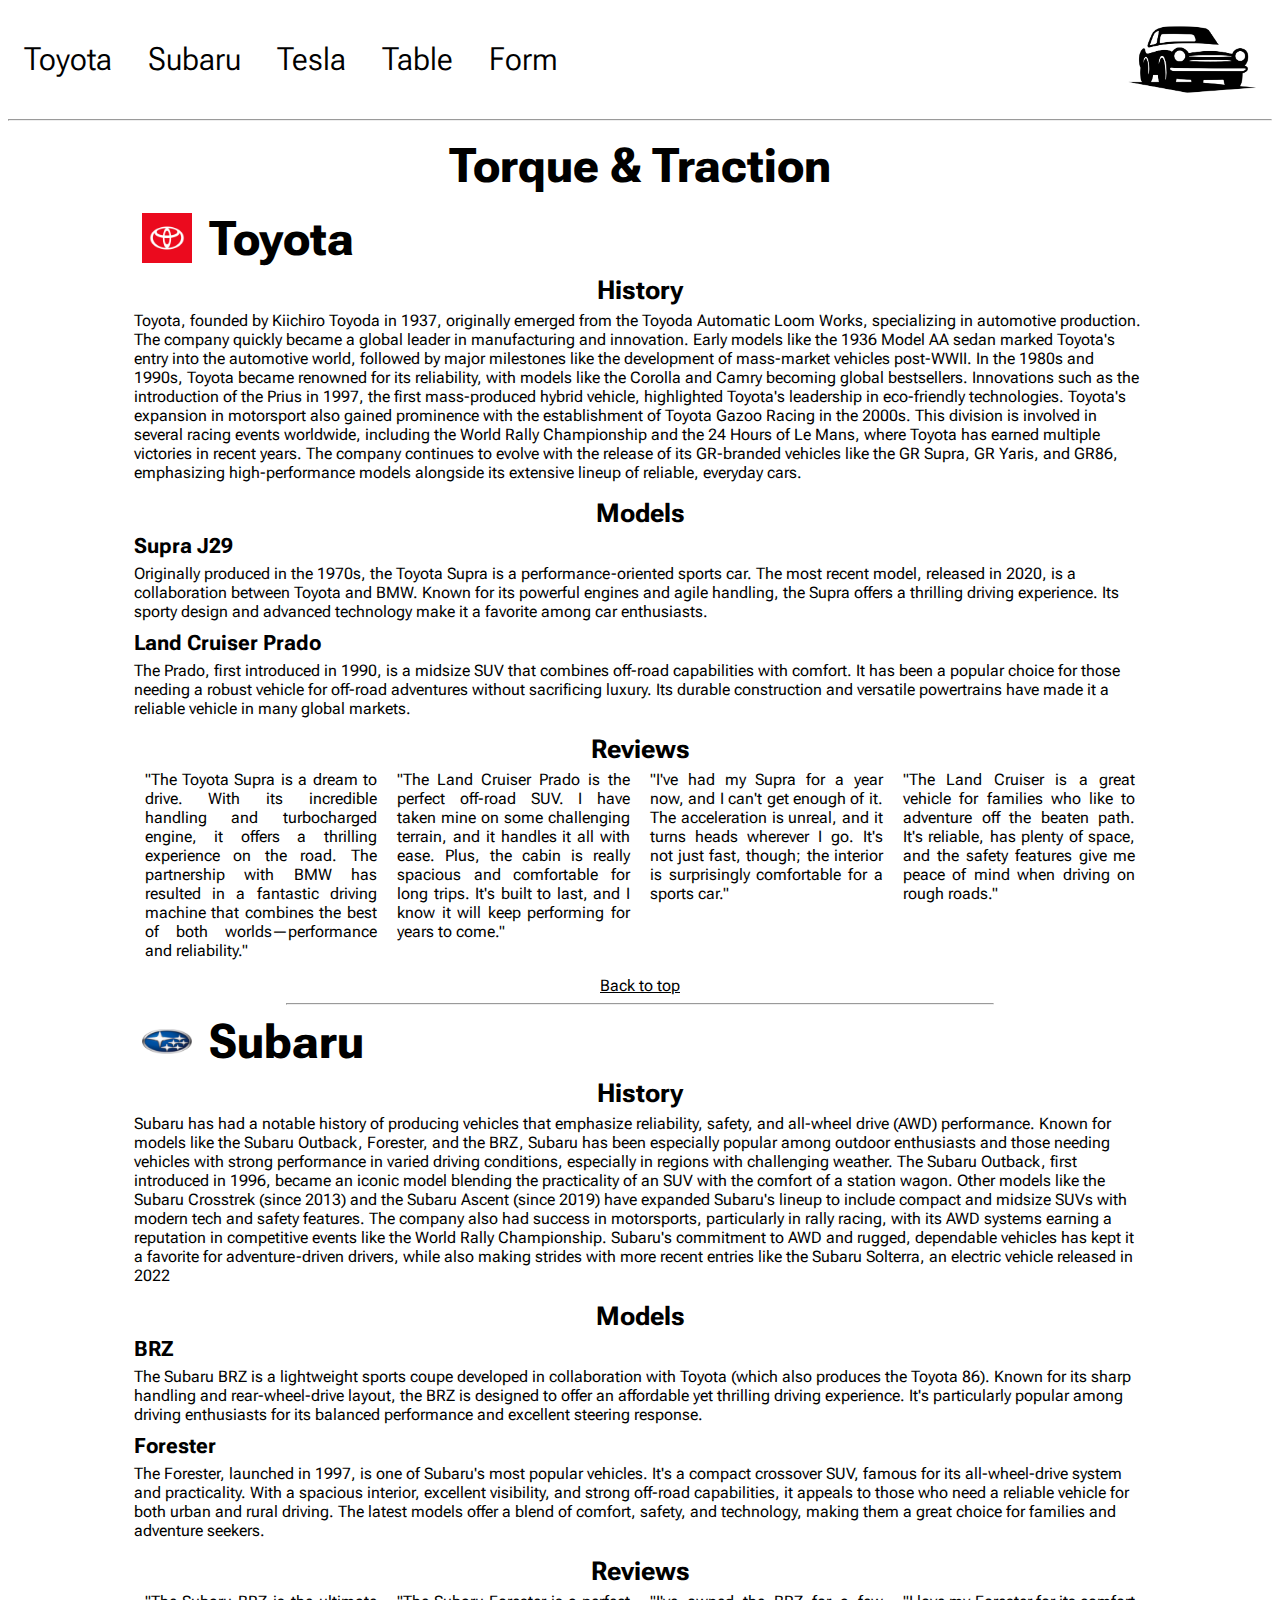
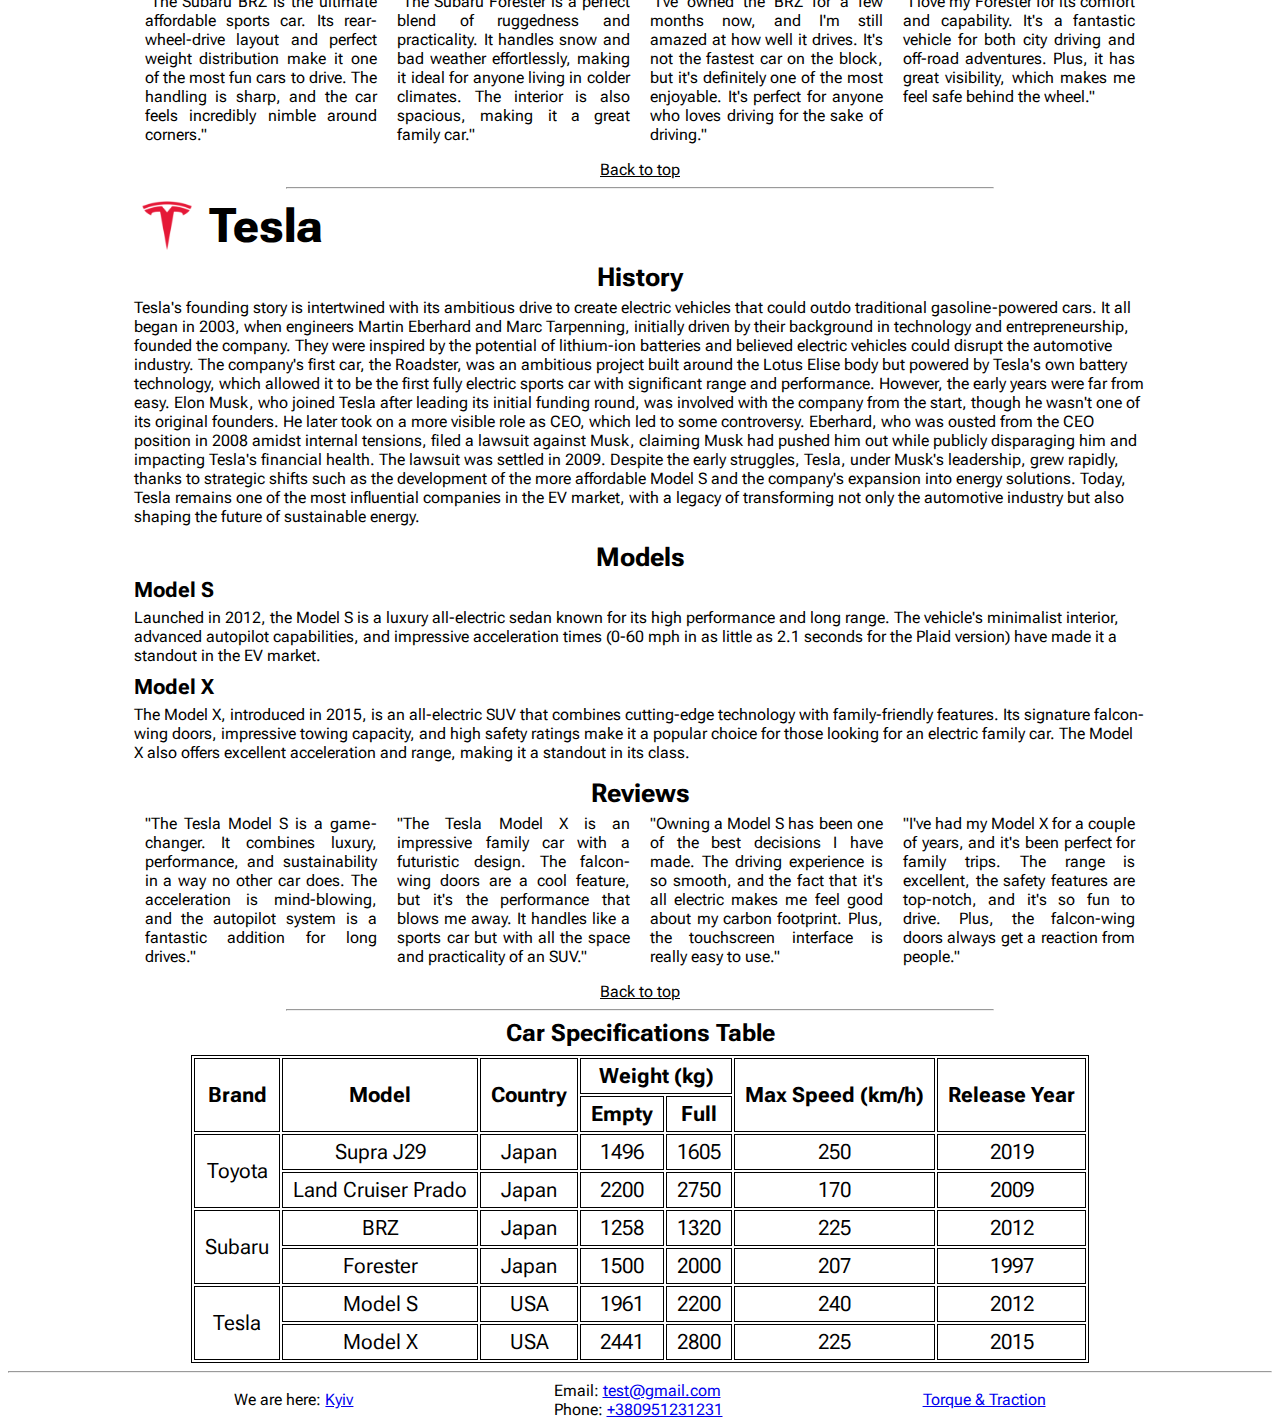
<file: index.html>
<!DOCTYPE html>
<html lang="en">
<head>
    <meta charset="UTF-8">
    <meta name="viewport" content="width=device-width, initial-scale=1.0">
    <link rel="icon" type="image/png" href="./assets/images/Car_dealership_logo.png">
    <title>Torque & Traction</title>
    <link rel="preconnect" href="https://fonts.googleapis.com">
    <link rel="preconnect" href="https://fonts.gstatic.com" crossorigin>
    <link href="https://fonts.googleapis.com/css2?family=Roboto+Flex:opsz@8..144&display=swap" rel="stylesheet">
    <link rel="stylesheet" href="./assets/styles/style.css">
</head>
<body>
    <header id="top">
        <nav>
            <ul class="brands-list">
                <li><a href="#Toyota">Toyota</a></li>
                <li><a href="#Subaru">Subaru</a></li>
                <li><a href="#Tesla">Tesla</a></li>
                <li><a href="#table">Table</a></li>
                <li><a href="./form.html">Form</a></li>
            </ul>
        </nav>
        <img src="./assets/images/Car_dealership_logo.png" alt="Car dealership logo">
    </header>

    <div class="divider"></div>

    <main>
        <h1>Torque & Traction</h1>

        <article id="Toyota" class="brand">
            <div class="brand-heading-wrapper">
                <img src="./assets/images/Toyota/logo/Toyota_logo_256.png" alt="logo of Toyota">
                <h2>Toyota</h2>
            </div>

            <section class="history">
                <h3>History</h3>
                <p>Toyota, founded by Kiichiro Toyoda in 1937, originally emerged from the Toyoda Automatic Loom Works, specializing in automotive production. The company quickly became a global leader in manufacturing and innovation. Early models like the 1936 Model AA sedan marked Toyota's entry into the automotive world, followed by major milestones like the development of mass-market vehicles post-WWII. In the 1980s and 1990s, Toyota became renowned for its reliability, with models like the Corolla and Camry becoming global bestsellers. Innovations such as the introduction of the Prius in 1997, the first mass-produced hybrid vehicle, highlighted Toyota's leadership in eco-friendly technologies. Toyota's expansion in motorsport also gained prominence with the establishment of Toyota Gazoo Racing in the 2000s. This division is involved in several racing events worldwide, including the World Rally Championship and the 24 Hours of Le Mans, where Toyota has earned multiple victories in recent years. The company continues to evolve with the release of its GR-branded vehicles like the GR Supra, GR Yaris, and GR86, emphasizing high-performance models alongside its extensive lineup of reliable, everyday cars.</p>
            </section>

            <section class="models">
                <h3>Models</h3>
                <article>
                    <h4>Supra J29</h4>
                    <p>Originally produced in the 1970s, the Toyota Supra is a performance-oriented sports car. The most recent model, released in 2020, is a collaboration between Toyota and BMW. Known for its powerful engines and agile handling, the Supra offers a thrilling driving experience. Its sporty design and advanced technology make it a favorite among car enthusiasts.</p>
                </article>
                <article>
                    <h4>Land Cruiser Prado</h4>
                    <p>The Prado, first introduced in 1990, is a midsize SUV that combines off-road capabilities with comfort. It has been a popular choice for those needing a robust vehicle for off-road adventures without sacrificing luxury. Its durable construction and versatile powertrains have made it a reliable vehicle in many global markets.</p>
                </article>
            </section>

            <section class="reviews">
                <h3>Reviews</h3>
                <ul class="reviews-content">
                    <li>"The Toyota Supra is a dream to drive. With its incredible handling and turbocharged engine, it offers a thrilling experience on the road. The partnership with BMW has resulted in a fantastic driving machine that combines the best of both worlds—performance and reliability."</li>
                    <li>"The Land Cruiser Prado is the perfect off-road SUV. I have taken mine on some challenging terrain, and it handles it all with ease. Plus, the cabin is really spacious and comfortable for long trips. It's built to last, and I know it will keep performing for years to come."</li>
                    <li>"I've had my Supra for a year now, and I can't get enough of it. The acceleration is unreal, and it turns heads wherever I go. It's not just fast, though; the interior is surprisingly comfortable for a sports car."</li> 
                    <li>"The Land Cruiser is a great vehicle for families who like to adventure off the beaten path. It's reliable, has plenty of space, and the safety features give me peace of mind when driving on rough roads."</li>
                </ul>
            </section>

            <div class="link-top-wrapper">
                <a href="#top" class="link-top">Back to top</a>
            </div>
        </article>

        <div class="divider"></div>

        <article id="Subaru" class="brand">
            <div class="brand-heading-wrapper">
                <img src="./assets/images/Subaru/logo/Subaru_logo_256.png" alt="logo of Subaru">
                <h2>Subaru</h2>
            </div>

            <section class="history">
                <h3>History</h3>
                <p>Subaru has had a notable history of producing vehicles that emphasize reliability, safety, and all-wheel drive (AWD) performance. Known for models like the Subaru Outback, Forester, and the BRZ, Subaru has been especially popular among outdoor enthusiasts and those needing vehicles with strong performance in varied driving conditions, especially in regions with challenging weather. The Subaru Outback, first introduced in 1996, became an iconic model blending the practicality of an SUV with the comfort of a station wagon. Other models like the Subaru Crosstrek (since 2013) and the Subaru Ascent (since 2019) have expanded Subaru's lineup to include compact and midsize SUVs with modern tech and safety features. The company also had success in motorsports, particularly in rally racing, with its AWD systems earning a reputation in competitive events like the World Rally Championship. Subaru's commitment to AWD and rugged, dependable vehicles has kept it a favorite for adventure-driven drivers, while also making strides with more recent entries like the Subaru Solterra, an electric vehicle released in 2022</p>
            </section>

            <section class="models">
                <h3>Models</h3>
                <article>
                    <h4>BRZ</h4>
                    <p>The Subaru BRZ is a lightweight sports coupe developed in collaboration with Toyota (which also produces the Toyota 86). Known for its sharp handling and rear-wheel-drive layout, the BRZ is designed to offer an affordable yet thrilling driving experience. It's particularly popular among driving enthusiasts for its balanced performance and excellent steering response.</p>
                </article>
                <article>
                    <h4>Forester</h4>
                    <p>The Forester, launched in 1997, is one of Subaru's most popular vehicles. It's a compact crossover SUV, famous for its all-wheel-drive system and practicality. With a spacious interior, excellent visibility, and strong off-road capabilities, it appeals to those who need a reliable vehicle for both urban and rural driving. The latest models offer a blend of comfort, safety, and technology, making them a great choice for families and adventure seekers.</p>
                </article>
            </section>

            <section class="reviews">
                <h3>Reviews</h3>
                <ul class="reviews-content">
                    <li>"The Subaru BRZ is the ultimate affordable sports car. Its rear-wheel-drive layout and perfect weight distribution make it one of the most fun cars to drive. The handling is sharp, and the car feels incredibly nimble around corners."</li>
                    <li>"The Subaru Forester is a perfect blend of ruggedness and practicality. It handles snow and bad weather effortlessly, making it ideal for anyone living in colder climates. The interior is also spacious, making it a great family car."</li>
                    <li>"I've owned the BRZ for a few months now, and I'm still amazed at how well it drives. It's not the fastest car on the block, but it's definitely one of the most enjoyable. It's perfect for anyone who loves driving for the sake of driving."</li>
                    <li>"I love my Forester for its comfort and capability. It's a fantastic vehicle for both city driving and off-road adventures. Plus, it has great visibility, which makes me feel safe behind the wheel."</li>
                </ul>
            </section>

            <div class="link-top-wrapper">
                <a href="#top" class="link-top">Back to top</a>
            </div>
        </article>

        <div class="divider"></div>

        <article id="Tesla" class="brand">
            <div class="brand-heading-wrapper">
                <img src="./assets/images/Tesla/logo/Tesla_logo_256.png" alt="logo of Tesla">
                <h2>Tesla</h2>
            </div>

            <section class="history">
                <h3>History</h3>
                <p>Tesla's founding story is intertwined with its ambitious drive to create electric vehicles that could outdo traditional gasoline-powered cars. It all began in 2003, when engineers Martin Eberhard and Marc Tarpenning, initially driven by their background in technology and entrepreneurship, founded the company. They were inspired by the potential of lithium-ion batteries and believed electric vehicles could disrupt the automotive industry. The company's first car, the Roadster, was an ambitious project built around the Lotus Elise body but powered by Tesla's own battery technology, which allowed it to be the first fully electric sports car with significant range and performance. However, the early years were far from easy. Elon Musk, who joined Tesla after leading its initial funding round, was involved with the company from the start, though he wasn't one of its original founders. He later took on a more visible role as CEO, which led to some controversy. Eberhard, who was ousted from the CEO position in 2008 amidst internal tensions, filed a lawsuit against Musk, claiming Musk had pushed him out while publicly disparaging him and impacting Tesla's financial health. The lawsuit was settled in 2009. Despite the early struggles, Tesla, under Musk's leadership, grew rapidly, thanks to strategic shifts such as the development of the more affordable Model S and the company's expansion into energy solutions. Today, Tesla remains one of the most influential companies in the EV market, with a legacy of transforming not only the automotive industry but also shaping the future of sustainable energy.</p>
            </section>

            <section class="models">
                <h3>Models</h3>
                <article>
                    <h4>Model S</h4>
                    <p>Launched in 2012, the Model S is a luxury all-electric sedan known for its high performance and long range. The vehicle's minimalist interior, advanced autopilot capabilities, and impressive acceleration times (0-60 mph in as little as 2.1 seconds for the Plaid version) have made it a standout in the EV market.</p>
                </article>
                <article>
                    <h4>Model X</h4>
                    <p>The Model X, introduced in 2015, is an all-electric SUV that combines cutting-edge technology with family-friendly features. Its signature falcon-wing doors, impressive towing capacity, and high safety ratings make it a popular choice for those looking for an electric family car. The Model X also offers excellent acceleration and range, making it a standout in its class.</p>
                </article>
            </section>

            <section class="reviews">
                <h3>Reviews</h3>
                <ul class="reviews-content">
                    <li>"The Tesla Model S is a game-changer. It combines luxury, performance, and sustainability in a way no other car does. The acceleration is mind-blowing, and the autopilot system is a fantastic addition for long drives."</li>
                    <li>"The Tesla Model X is an impressive family car with a futuristic design. The falcon-wing doors are a cool feature, but it's the performance that blows me away. It handles like a sports car but with all the space and practicality of an SUV."</li>
                    <li>"Owning a Model S has been one of the best decisions I have made. The driving experience is so smooth, and the fact that it's all electric makes me feel good about my carbon footprint. Plus, the touchscreen interface is really easy to use."</li>
                    <li>"I've had my Model X for a couple of years, and it's been perfect for family trips. The range is excellent, the safety features are top-notch, and it's so fun to drive. Plus, the falcon-wing doors always get a reaction from people."</li>
                </ul>
            </section>

            <div class="link-top-wrapper">
                <a href="#top" class="link-top">Back to top</a>
            </div>
        </article>

        <div class="divider"></div>
        
        <div id="table" class="cars-info-table">
            <table>
                <caption>Car Specifications Table</caption>
                <thead>
                    <tr>
                        <th rowspan="2">Brand</th>
                        <th rowspan="2">Model</th>
                        <th rowspan="2">Country</th>
                        <th colspan="2">Weight (kg)</th>
                        <th rowspan="2">Max Speed (km/h)</th>
                        <th rowspan="2">Release Year</th>
                    </tr>
                    <tr>
                        <th>Empty</th>
                        <th>Full</th>
                    </tr>
                </thead>
                <tbody>
                    <tr>
                        <td rowspan="2">Toyota</td>
                        <td>Supra J29</td>
                        <td>Japan</td>
                        <td>1496</td>
                        <td>1605</td>
                        <td>250</td>
                        <td>2019</td>
                    </tr>
                    <tr>
                        <td>Land Cruiser Prado</td>
                        <td>Japan</td>
                        <td>2200</td>
                        <td>2750</td>
                        <td>170</td>
                        <td>2009</td>
                    </tr>
                    <tr>
                        <td rowspan="2">Subaru</td>
                        <td>BRZ</td>
                        <td>Japan</td>
                        <td>1258</td>
                        <td>1320</td>
                        <td>225</td>
                        <td>2012</td>
                    </tr>
                    <tr>
                        <td>Forester</td>
                        <td>Japan</td>
                        <td>1500</td>
                        <td>2000</td>
                        <td>207</td>
                        <td>1997</td>
                    </tr>
                    <tr>
                        <td rowspan="2">Tesla</td>
                        <td>Model S</td>
                        <td>USA</td>
                        <td>1961</td>
                        <td>2200</td>
                        <td>240</td>
                        <td>2012</td>
                    </tr>
                    <tr>
                        <td>Model X</td>
                        <td>USA</td>
                        <td>2441</td>
                        <td>2800</td>
                        <td>225</td>
                        <td>2015</td>
                    </tr>
                </tbody>
            </table>
        </div>
    </main>

    <div class="divider"></div>

    <footer>
        <p>We are here: <a href="https://www.google.com/maps/place/Kyiv" target="_blank" rel="noopener noreferrer">Kyiv</a></p>
        <address>
            <p>Email: <a href="mailto:test@gmail.com">test@gmail.com</a></p>
            <p>Phone: <a href="tel:+380951231231">+380951231231</a></p>
        </address>
        <p><a href="https://swootsua.github.io/car-dilership/">Torque & Traction</a></p>
    </footer>
</body>
</html>
</file>
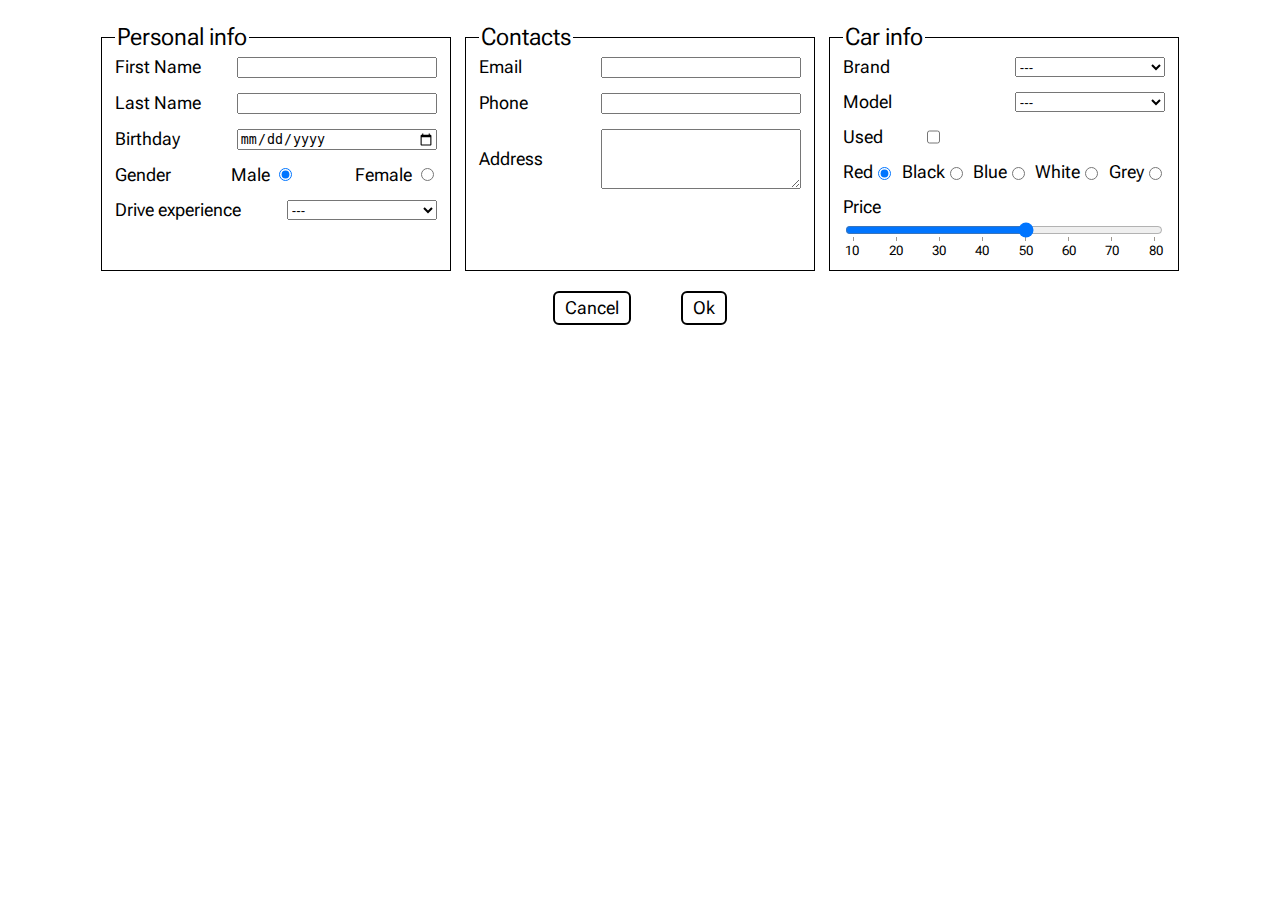
<file: form.html>
<!DOCTYPE html>
<html lang="en">

<head>
    <meta charset="UTF-8">
    <meta name="viewport" content="width=device-width, initial-scale=1.0">
    <title>Document</title>
    <link rel="icon" type="image/png" href="./assets/images/Car_dealership_logo.png">
    <link rel="preconnect" href="https://fonts.googleapis.com">
    <link rel="preconnect" href="https://fonts.gstatic.com" crossorigin>
    <link href="https://fonts.googleapis.com/css2?family=Roboto+Flex:opsz@8..144&display=swap" rel="stylesheet">
    <link rel="stylesheet" href="./assets/styles/form.css">
</head>

<body>
    <form>
        <div class="form-fieldsets">
            <fieldset>
                <legend>Personal info</legend>

                <div class="input-group">
                    <label for="name">First Name</label>
                    <input class="generic-input" type="text" name="name-input" id="name" required>
                </div>

                <div class="input-group">
                    <label for="surname">Last Name</label>
                    <input class="generic-input" type="text" name="surname-input" id="surname" required>
                </div>

                <div class="input-group">
                    <label for="birthday">Birthday</label>
                    <input class="generic-input" type="date" name="birthday-input" id="birthday">
                </div>

                <div class="input-group">
                    <p>Gender</p>

                    <div>
                        <label for="gender-male">Male</label>
                        <input checked type="radio" name="gender-input" id="gender-male">
                    </div>

                    <div>
                        <label for="gender-female">Female</label>
                        <input type="radio" name="gender-input" id="gender-female">
                    </div>
                </div>

                <div class="input-group">
                    <label for="drive-experience">Drive experience</label>
                    <select name="drive-experience-input" id="drive-experience">
                        <option value="" disabled selected hidden>---</option>
                        <option value="expert">expert</option>
                        <option value="more-than-10">more than 10</option>
                        <option value="5-10">5-10</option>
                        <option value="2-5">2-5</option>
                        <option value="less-than-2">less than 2</option>
                        <option value="beginner">beginner</option>
                    </select>
                </div>
            </fieldset>

            <fieldset>
                <legend>Contacts</legend>

                <div class="input-group">
                    <label for="email">Email</label>
                    <input class="generic-input" type="email" name="email-input" id="email" required>
                </div>

                <div class="input-group">
                    <label for="phone">Phone</label>
                    <input class="generic-input" type="tel" name="phone-input" id="phone" maxlength="16" required>
                </div>

                <div class="input-group address-input">
                    <label for="address">Address</label>
                    <textarea class="generic-input" name="address-input" id="address"></textarea>
                </div>
            </fieldset>

            <fieldset>
                <legend>Car info</legend>

                <div class="input-group">
                    <label for="brand">Brand</label>
                    <select name="brand-input" id="brand">
                        <option value="" disabled selected hidden>---</option>
                        <option value="Toyota">Toyota</option>
                        <option value="Subaru">Subaru</option>
                        <option value="Tesla">Tesla</option>
                    </select>
                </div>

                <div class="input-group">
                    <label for="model">Model</label>
                    <select name="model-input" id="model">
                        <option value="" disabled selected hidden>---</option>

                        <optgroup label="Toyota">
                            <option value="Supra">Supra</option>
                            <option value="Land-Cruiser-Prado">Land Cruiser Prado</option>
                        </optgroup>

                        <optgroup label="Subaru">
                            <option value="BRZ">BRZ</option>
                            <option value="Forester">Forester</option>
                        </optgroup>

                        <optgroup label="Tesla">
                            <option value="Model-S">Model S</option>
                            <option value="Model-X">Model X</option>
                        </optgroup>
                    </select>
                </div>

                <div class="input-group used-checkbox">
                    <label for="used">Used</label>
                    <input type="checkbox" name="used-input" id="used">
                </div>

                <div class="input-group">
                    <div class="color-input-option">
                        <label for="color-red">Red</label>
                        <input checked type="radio" name="color-input" id="color-red">
                    </div>
                    <div class="color-input-option">
                        <label for="color-black">Black</label>
                        <input type="radio" name="color-input" id="color-black">
                    </div>
                    <div class="color-input-option">
                        <label for="color-blue">Blue</label>
                        <input type="radio" name="color-input" id="color-blue">
                    </div>
                    <div class="color-input-option">
                        <label for="color-white">White</label>
                        <input type="radio" name="color-input" id="color-white">
                    </div>
                    <div class="color-input-option">
                        <label for="color-grey">Grey</label>
                        <input type="radio" name="color-input" id="color-grey">
                    </div>
                </div>

                <div class="input-group price-range">
                    <label for="price">Price</label>
                    <input type="range" name="price-input" id="price" min="10" max="80" step="10" list="price-list">

                    <datalist id="price-list">
                        <option value="10" label="10"></option>
                        <option value="20" label="20"></option>
                        <option value="30" label="30"></option>
                        <option value="40" label="40"></option>
                        <option value="50" label="50"></option>
                        <option value="60" label="60"></option>
                        <option value="70" label="70"></option>
                        <option value="80" label="80"></option>
                    </datalist>
                </div>
            </fieldset>
        </div>

        <div class="form-buttons">
            <button type="reset">Cancel</button>
            <button type="submit">Ok</button>
        </div>
    </form>
</body>

</html>
</file>
<file: assets/styles/style.css>
* {
    box-sizing: border-box
}

body {
    font-family: "Roboto Flex", sans-serif;
}

p {
    margin: 0;
}

header {
    display: flex;
    justify-content: space-between;
    align-items: center;
}

header img {
    width: 128px;
    margin: 0 16px;
}

.brands-list {
    padding: 0;
}

.brands-list li {
    display: inline;
    margin: 0 16px;
}

.brands-list a {
    color: black;
    text-decoration: none;
    font-size: 2em;
}

main {
    margin: auto;
    max-width: 80%;
}

.divider {
    margin: 0.5em auto;
    overflow: hidden;
    border-style: inset;
    border-width: 1px;
}

main .divider {
    width: 70%;
}

h1 {
    text-align: center;
    margin: 16px 0;
    font-size: 3em;
}

.brand-heading-wrapper {
    margin: 8px;
    font-size: 2em;
}

h2 {
    display: inline;
    vertical-align: middle;
}

.brand-heading-wrapper img {
    vertical-align: middle;
    object-fit: contain;
    margin-right: 10px;
    width: 50px;
    height: 50px;
}

.link-top {
    color: black;
}

.link-top-wrapper {
    text-align: center;
}

.history {
    margin-bottom: 16px;
}

h3 {
    text-align: center;
    font-size: 1.6em;
    margin: 6px;
}

.models {
    margin-bottom: 16px;
}

.models h4 {
    font-size: 1.3em;
    margin: 6px 0;
}

.models article {
    margin-bottom: 10px;
}

.reviews {
    margin-bottom: 16px;
}

.reviews-content {
    display: flex;
    justify-content: space-around;
    text-align: justify;
    list-style: none;
    padding: 0;
    margin: 0;
}

.reviews-content li {
    max-width: 23%;
}

footer {
    margin: auto;
    display: flex;
    justify-content: space-around;
    align-items: center;
    width: 80%;
}

address {
    font-style: normal;
}

table {
    border: 1px solid black;
    margin: auto;
}

th, td {
    border: 1px solid black;
    padding: 5px 10px;
    font-size: 1.3em;
}

.cars-info-table {
    text-align: center;
}

caption {
    font-size: 1.5em;
    font-weight: bold;
    margin-bottom: 8px;
}
</file>
<file: assets/styles/form.css>
* {
    box-sizing: border-box
}

body {
    font-family: "Roboto Flex", sans-serif;
    padding: 15px;
    font-size: 1.1rem;
}

form {
    display: flex;
    align-items: center;
    flex-direction: column;
    gap: 20px;
}

.form-fieldsets {
    display: flex;
    justify-content: center;
    flex-wrap: wrap;
    width: 100%;
    min-width: 320px;
    gap: 10px;
}

fieldset {
    display: flex;
    flex-direction: column;
    border: 1px solid black;
    flex-shrink: 1;
    flex-basis: 350px;
    gap: 15px;
}

fieldset legend {
    font-size: 1.5rem;
}

.input-group {
    display: flex;
    justify-content: space-between;
    flex-shrink: 1;
}

.used-checkbox {
    justify-content: start;
    gap: 40px;
}

.address-input {
    min-height: 60px;
}

.address-input label {
    align-self: center;
}

.color-input-option {
    display: flex;
}

p {
    margin: 0;
}

.generic-input {
    min-height: 20px;
    min-width: 100px;
    width: 200px;
    max-width: 200px;
}

select {
    width: 150px;
}

.price-range {
    flex-direction: column;
    gap: 0;
}

datalist {
    display: flex;
    justify-content: space-between;
}

option {
    font-size: 0.8rem;
}

.form-buttons {
    display: flex;
    justify-content: center;
    gap: 50px;
}

.button, button {
    font-size: inherit;
    font-family: inherit;
    text-decoration: none;
    cursor: pointer;
    padding: 5px 10px;
    color: black;
    border: 2px solid black;
    background-color: white;
    border-radius: 6px;
}

.button:hover, button:hover {
    background-color: lightgray;
}

.button:active, button:active {
    background-color: gray;
}
</file>
